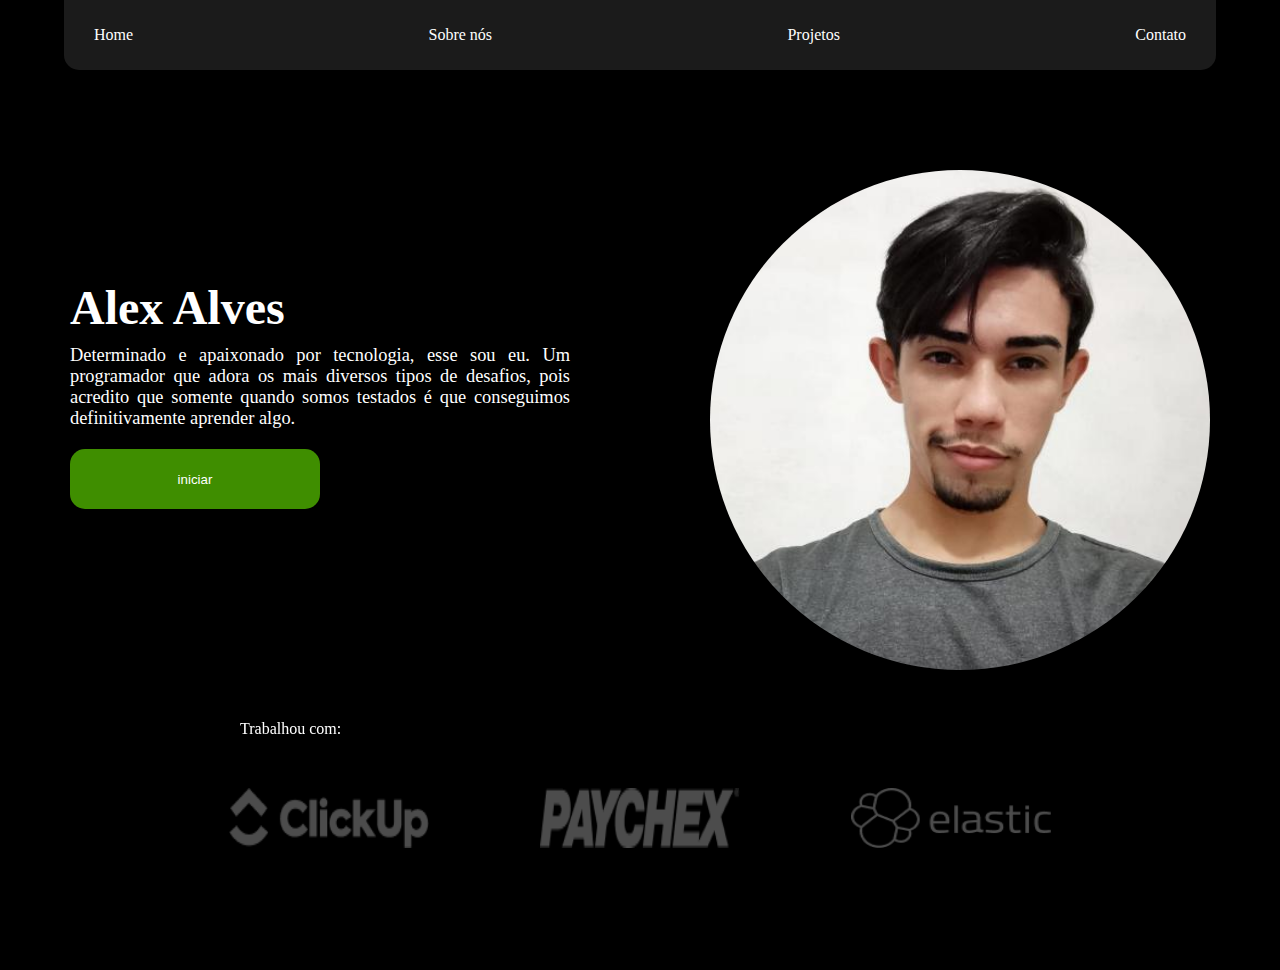
<file: index.html>
<!DOCTYPE html>
<html lang="pt-br">

<head>
	<meta charset="UTF-8">
	<meta name="viewport" content="width=device-width, initial-scale=1.0">
	<title>Portfólio</title>
	<link rel="stylesheet" href="css/global_index.css">
</head>

<body>
	<header>
		<nav>
			<ul>
				<li><a href="index.html">Home</a></li>
				<li><a href="sobre.html">Sobre nós</a></li>
				<li><a href="experience.html">Projetos</a></li>
				<li><a href="contato.html">Contato</a></li>
			</ul>
		</nav>
	</header>
	<main>
	
		<section>
			<div class="text">
				<h1>
					Alex Alves
				</h1>
				<p>
					Determinado e apaixonado por tecnologia, esse sou eu. Um programador que adora os mais diversos tipos de
					desafios, pois acredito que somente quando somos testados é que conseguimos definitivamente aprender
					algo.
				</p>
				<button>
					iniciar
				</button>
			</div>
		</section>

		<div class="perfil">
			
				<img src="assets/perfil.jpeg" alt="">
			
		</div>
		<aside>
			<p>Trabalhou com:</p>
			<div class="img-company">
				<img src="assets/image copy 4.png" alt="">
				<img src="assets/image copy 2.png" alt="">
				<img src="assets/image copy.png" alt="">
			</div>
		</aside>
	</main>
</body>

</html>
</file>
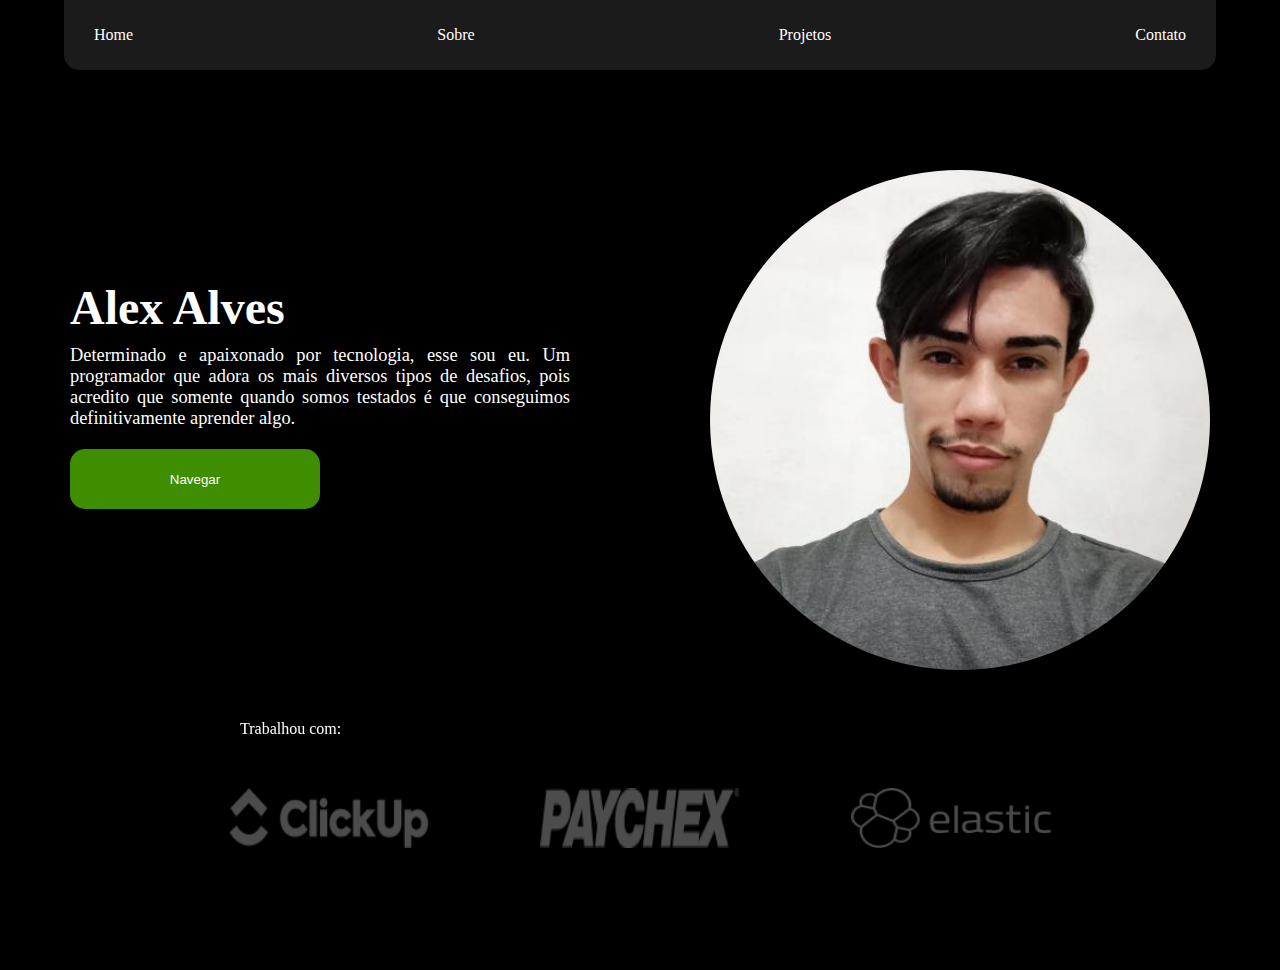
<file: pages/index.html>
<!DOCTYPE html>
<html lang="pt-br">

<head>
	<meta charset="UTF-8">
	<meta name="viewport" content="width=device-width, initial-scale=1.0">
	<title>Portfólio</title>
	<link rel="stylesheet" href="../css/global_index.css">
</head>

<body>
	<header>
		<nav>
			<ul>
				<li><a href="index.html">Home</a></li>
				<li><a href="sobre.html">Sobre</a></li>
				<li><a href="experience.html">Projetos</a></li>
				<li><a href="contato.html">Contato</a></li>
			</ul>
		</nav>
	</header>
	<main>
		<section>
			<div class="text">
				<h1>
					Alex Alves
				</h1>
				<p>
					Determinado e apaixonado por tecnologia, esse sou eu. Um programador que adora os mais diversos
					tipos de
					desafios, pois acredito que somente quando somos testados é que conseguimos definitivamente aprender
					algo.
				</p>
				<button>
					Navegar
				</button>
			</div>
		</section>

		<div class="perfil">
			<img src="../assets/perfil.jpeg" alt="">
		</div>
		<aside>
			<p>Trabalhou com:</p>
			<div class="img-company">
				<img src="../assets/image copy 4.png" alt="">
				<img src="../assets/image copy 2.png" alt="">
				<img src="../assets/image copy.png" alt="">
			</div>
		</aside>
	</main>

</body>

</html>
</file>
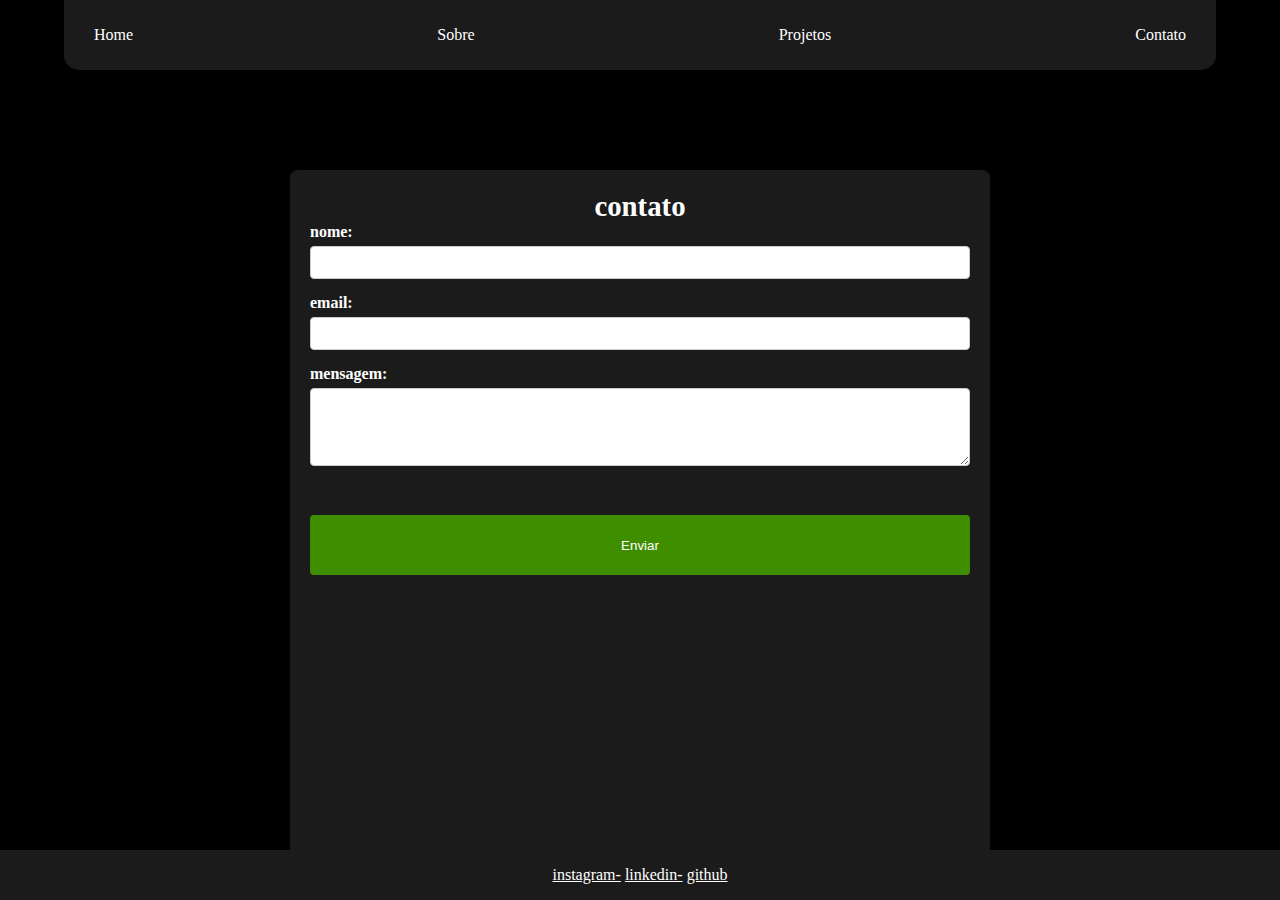
<file: pages/contato.html>
<!DOCTYPE html>
<html lang="pt-br">

<head>
	<meta charset="UTF-8">
	<meta name="viewport" content="width=device-width, initial-scale=1.0">
	<title>contato</title>
	<link rel="stylesheet" href="../css/global_contato.css">
</head>

<body>
	<header>
		<nav>
			<ul>
				<li><a href="index.html">Home</a></li>
				<li><a href="sobre.html">Sobre</a></li>
				<li><a href="experience.html">Projetos</a></li>
				<li><a href="contato.html">Contato</a></li>
			</ul>
		</nav>
	</header>
	<main>
		<form action="###">
			<h2>contato</h2>
			<label for="nome">nome:</label>
			<input type="text" name="nome" required>

			<label for="email">email:</label>
			<input type="email" name="email" required>

			<label for="mensagem">mensagem:</label>
			<textarea id="mensagem" name="mensagem" rows="4" required></textarea>

			<button type="submit">Enviar</button>
		</form>
	</main>
	<footer>
		<a href="">instagram-</a>
		<a href="">linkedin-</a>
		<a href="">github</a>
	</footer>


</body>

</html>
</file>
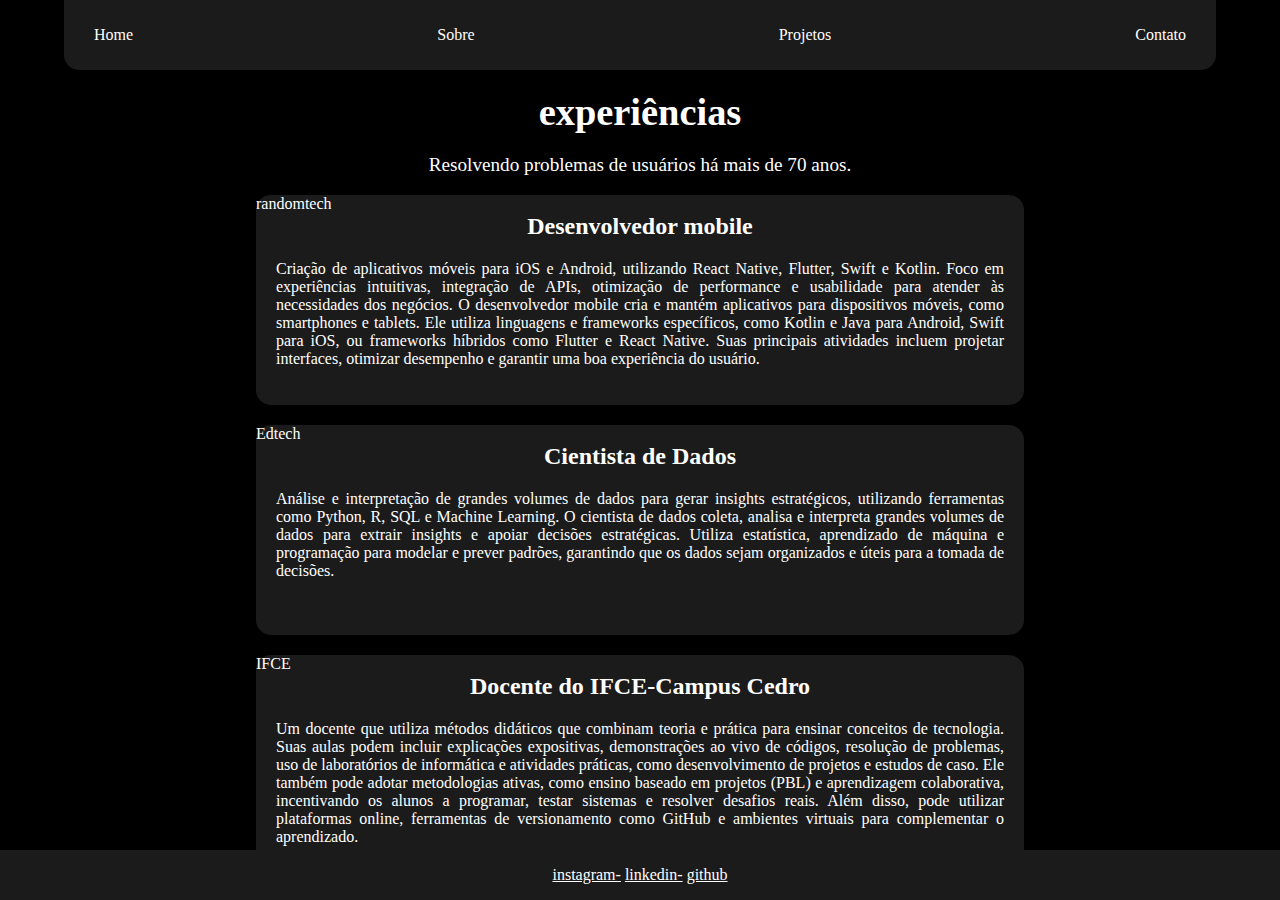
<file: pages/experience.html>
<!DOCTYPE html>
<html lang="pt-br">

<head>
	<meta charset="UTF-8">
	<meta name="viewport" content="width=device-width, initial-scale=1.0">
	<title>Experiência</title>
	<link rel="stylesheet" href="../css/global_experience.css">
</head>

<body>
	<header>
		<nav>
			<ul>
				<li><a href="index.html">Home</a></li>
				<li><a href="sobre.html">Sobre</a></li>
				<li><a href="experience.html">Projetos</a></li>
				<li><a href="contato.html">Contato</a></li>
			</ul>
		</nav>
	</header>
	<main>
		<div class="title">
			<h1>
				experiências
			</h1>
			<p>Resolvendo problemas de usuários há mais de 70 anos.</p>
		</div>

		<section class="grid-container">
			<div class="grid">
				<span>
					randomtech
				</span>
				<h2>
					Desenvolvedor mobile
				</h2>
				<p>
					Criação de aplicativos móveis para iOS e Android, utilizando React Native, Flutter, Swift e Kotlin.
					Foco em experiências intuitivas, integração de APIs, otimização de performance e usabilidade para
					atender às necessidades dos negócios.
					O desenvolvedor mobile cria e mantém aplicativos para dispositivos móveis, como smartphones e
					tablets. Ele utiliza linguagens e frameworks específicos, como Kotlin e Java para Android, Swift
					para iOS, ou frameworks híbridos como Flutter e React Native. Suas principais atividades incluem
					projetar interfaces, otimizar desempenho e garantir uma boa experiência do usuário.
				</p>

			</div>

			<div class="grid">
				<span>
					Edtech
				</span>
				<h2>
					Cientista de Dados
				</h2>
				<p>
					Análise e interpretação de grandes volumes de dados para gerar insights estratégicos, utilizando
					ferramentas como Python, R, SQL e Machine Learning.
					O cientista de dados coleta, analisa e interpreta grandes volumes de dados para extrair insights e
					apoiar decisões estratégicas. Utiliza estatística, aprendizado de máquina e programação para modelar
					e prever padrões, garantindo que os dados sejam organizados e úteis para a tomada de decisões.
				</p>

			</div>
			<div class="grid">
				<span>
					IFCE
				</span>
				<h2>
					Docente do IFCE-Campus Cedro
				</h2>
				<p>
					Um docente que utiliza métodos didáticos que combinam teoria e
					prática para ensinar conceitos de tecnologia. Suas aulas podem incluir explicações expositivas,
					demonstrações ao vivo de códigos, resolução de problemas, uso de laboratórios de informática e
					atividades práticas, como desenvolvimento de projetos e estudos de caso.

					Ele também pode adotar metodologias ativas, como ensino baseado em projetos (PBL) e aprendizagem
					colaborativa, incentivando os alunos a programar, testar sistemas e resolver desafios reais. Além
					disso, pode utilizar plataformas online, ferramentas de versionamento como GitHub e ambientes
					virtuais para complementar o aprendizado.
				</p>

			</div>

		</section>
	</main>
	<footer>
		<a href="">instagram-</a>
		<a href="">linkedin-</a>
		<a href="">github</a>
	</footer>
</body>

</html>
</file>
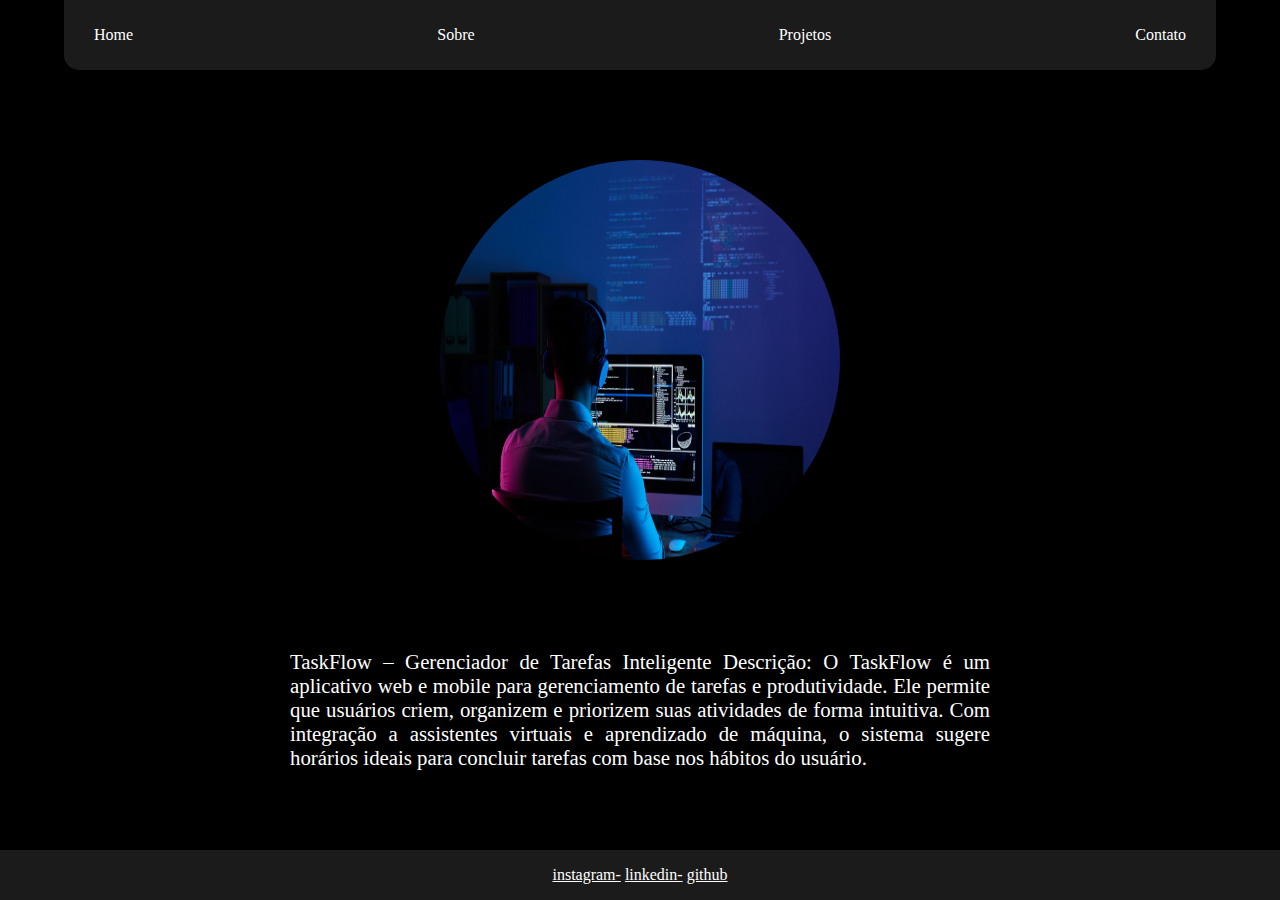
<file: pages/sobre.html>
<!DOCTYPE html>
<html lang="pt-br">

<head>
	<meta charset="UTF-8">
	<meta name="viewport" content="width=device-width, initial-scale=1.0">
	<title>sobre nós</title>
	<link rel="stylesheet" href="../css/global_sobre.css">
</head>

<body>
	<header>
		<nav>
			<ul>
				<li><a href="index.html">Home</a></li>
				<li><a href="sobre.html">Sobre</a></li>
				<li><a href="experience.html">Projetos</a></li>
				<li><a href="contato.html">Contato</a></li>
			</ul>
		</nav>
	</header>
	<main>
		<section>
			<img src="../assets/image-dev.jpg" alt="">
		</section>
		<aside>
			TaskFlow – Gerenciador de Tarefas Inteligente

			Descrição:
			O TaskFlow é um aplicativo web e mobile para gerenciamento de tarefas e produtividade. Ele permite que
			usuários criem, organizem e priorizem suas atividades de forma intuitiva. Com integração a assistentes
			virtuais e aprendizado de máquina, o sistema sugere horários ideais para concluir tarefas com base nos
			hábitos do usuário.



		</aside>
	</main>
	<footer>
		<a href="">instagram-</a>
		<a href="">linkedin-</a>
		<a href="">github</a>
	</footer>
</body>

</html>
</file>
<file: css/global_index.css>
@import url("components_index/aside.css");
@import url("components_index/header.css");
@import url("components_index/main.css");
@import url("components_index/perfil.css");
@import url("components_index/section.css");
@import url("components_index/footer.css");
@import url("components_index/animation.css");
@import url("components_index/responsividade.css");
*{
	border: 0;
	margin: 0;
	padding: 0;
	box-sizing: border-box;
}
body{
	overflow: hidden;
}
</file>
<file: css/global_contato.css>
@import url("components_index/footer.css");
@import url("components_index/header.css");
@import url("components_contato/form.css");
@import url("components_contato/responsividade.css");

*{
	border: 0;
	margin: 0;
	padding: 0;
	box-sizing: border-box;
}
body{
	overflow: hidden;
	background-color: black;
	color: white;
}
</file>
<file: css/global_experience.css>
@import url("components_experience/title.css");
@import url("components_experience/grid.css");
@import url("components_index/header.css");
@import url("components_index/footer.css");
@import url("components_experience/responsividade.css");

*{
	border: 0;
	margin: 0;
	padding: 0;
	box-sizing: border-box;
}
body{

	background-color: black;
	color: white;
}
</file>
<file: css/global_sobre.css>
@import url("components_index/header.css");
@import url("components_sobre/aside.css");
@import url("components_sobre/section.css");
@import url("components_sobre/main.css");
@import url("components_index/footer.css");
@import url("components_sobre/responsividade.css");

*{
	border: 0;
	margin: 0;
	padding: 0;
	box-sizing: border-box;
}
body{
	overflow: hidden;
	background-color: black;
	color: white;
}
</file>
